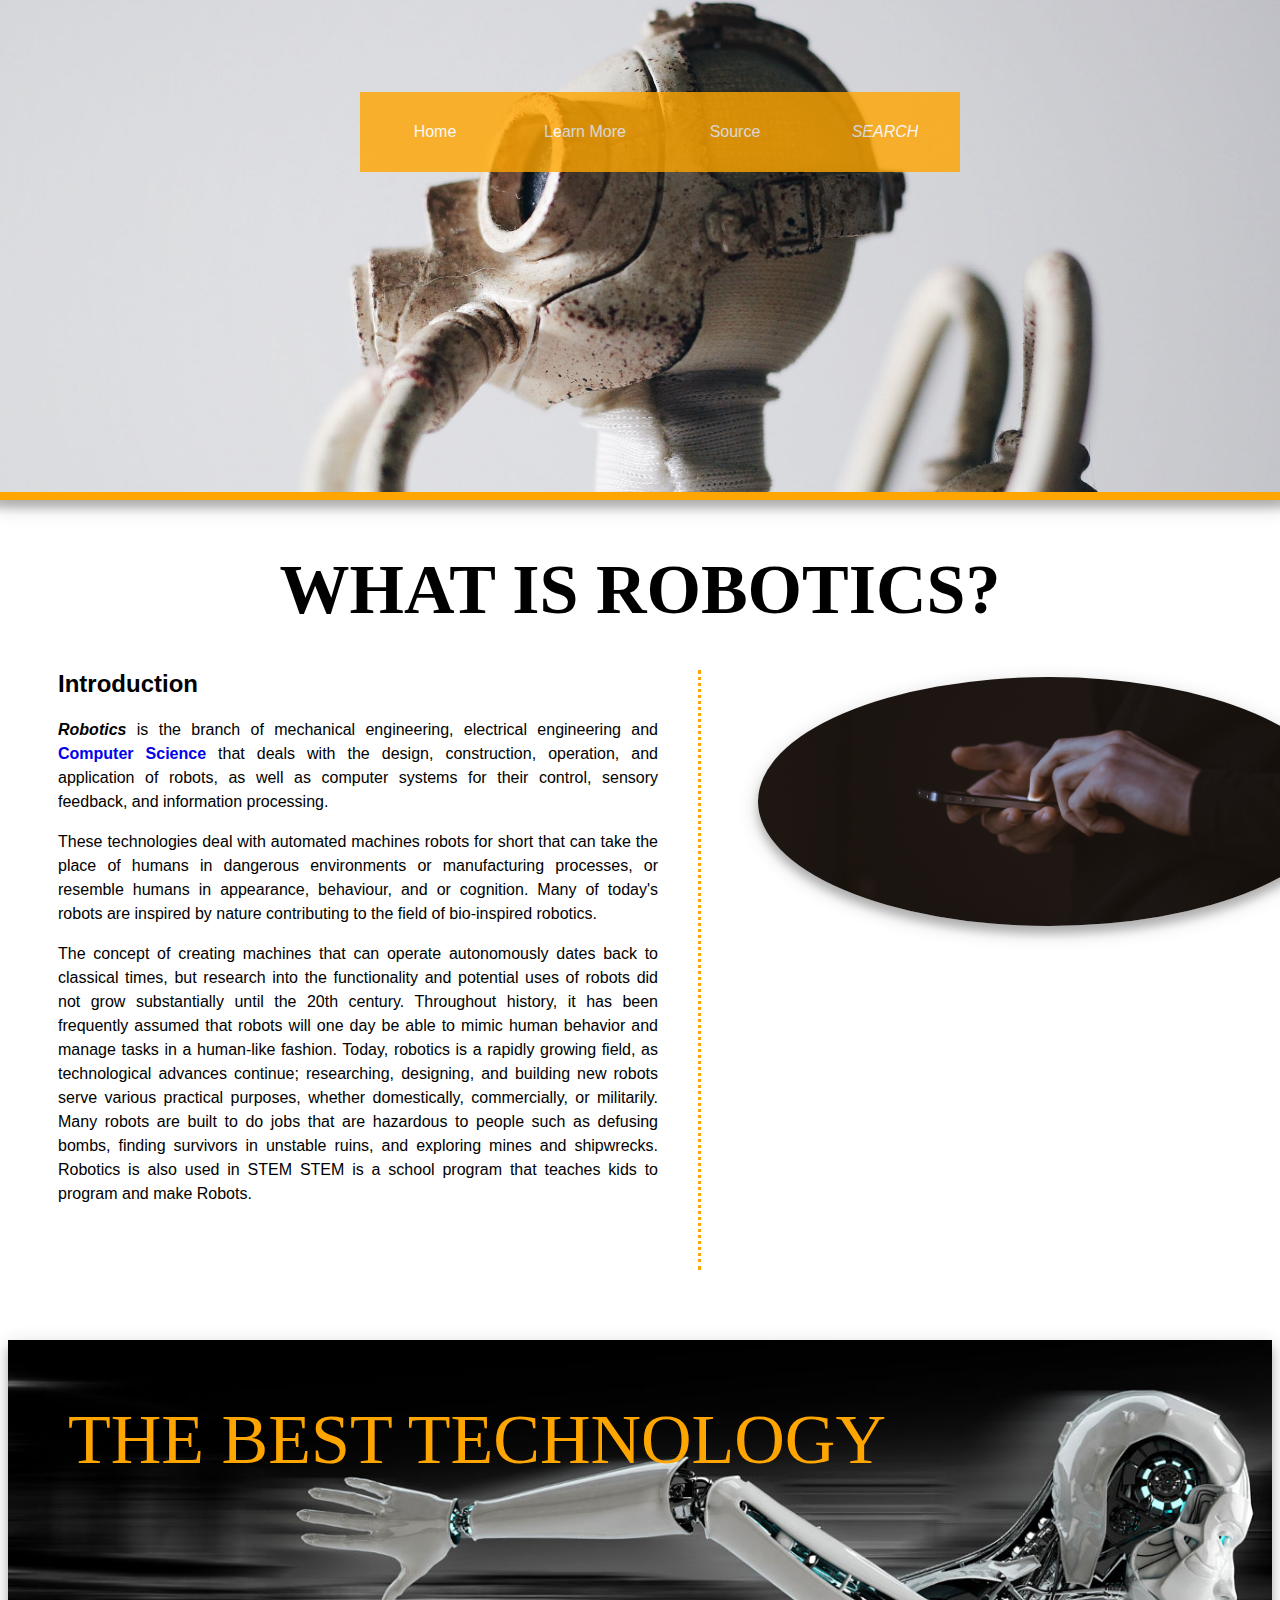
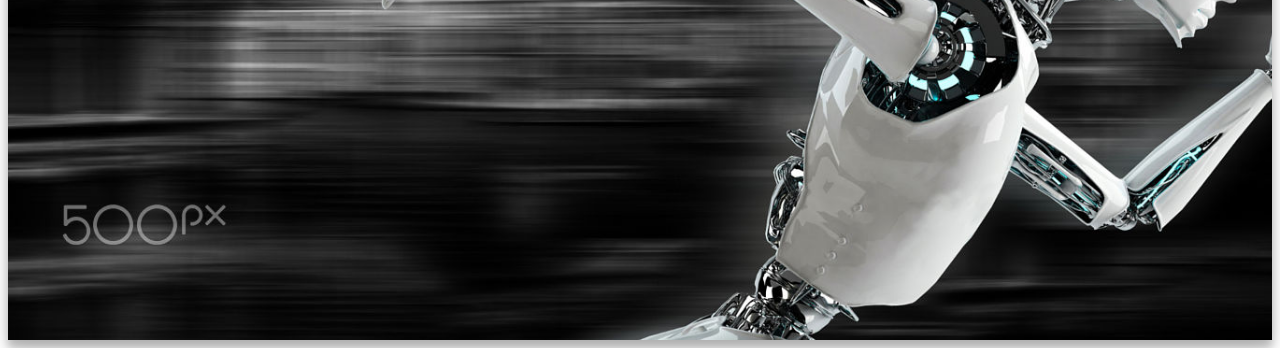
<file: index.html>
<!DOCTYPE html>

<html>
<head>
	<title>ROBOTICS</title>
	<link rel="stylesheet" href="css/main.css">
	
</head>
<body>
		
		<div id="addsimage">
				<ul>
					<li><a href="/">Home</a></li>
					<li><a>Learn More</a>
						<ul>
							<li><a href="/learn/mechatronics">Mechatronics</a></li>
							<li><a href="/learn/computerscience">Computer Science</a></li>
						</ul>
					</li>
						
					<li><a href="/source">Source</a></li>						
					<li><a href="http://google.com"><em>SEARCH</em></a>
				</ul>
		</div>

		
		<div id="freedom_edit">
			<h1> WHAT IS ROBOTICS? </h1>
					
			<div id="layer">
				<img id="phone_img" src="images/phone.jpg" alt="holding a phone">
			</div>
			
			
			<div id="box_for_paragraphs">
				<h2> Introduction </h2>		
			
					<p> <strong><em>Robotics</em></strong> is the branch of mechanical engineering, electrical engineering and 
					<a id="compsci" href="/learn/computerscience"><strong>Computer Science</strong></a> that deals with the design, construction, operation, and application of 
					robots, as well as computer systems for their control, sensory feedback, and information processing.</p>
					
					<p>These technologies deal with automated machines robots for short that can take the place of humans 
					in dangerous environments or manufacturing processes, or resemble humans in appearance, behaviour, and or cognition. 
					Many of today's robots are inspired by nature contributing to the field 
					of bio-inspired robotics.</p>
					
					<p>The concept of creating machines that can operate autonomously dates back to classical times, but research into the functionality and 
					potential uses of robots did not grow substantially until the 20th century. Throughout history, it has been frequently assumed that 
					robots will one day be able to mimic human behavior and manage tasks in a human-like fashion. Today, robotics is a rapidly growing field, 
					as technological advances continue; researching, designing, and building new robots serve various practical purposes, whether domestically, 
					commercially, or militarily. Many robots are built to do jobs that are hazardous to people such as defusing bombs, finding survivors in unstable 
					ruins, and exploring mines and shipwrecks. Robotics is also used in STEM STEM is a school program that teaches kids to program and make Robots.</p>
			</div>
		</div>
		
		<div id="robo_img">
			<p> THE BEST TECHNOLOGY</p>
		</div>
		
				
		
		
		
</body>	

</html>
</file>
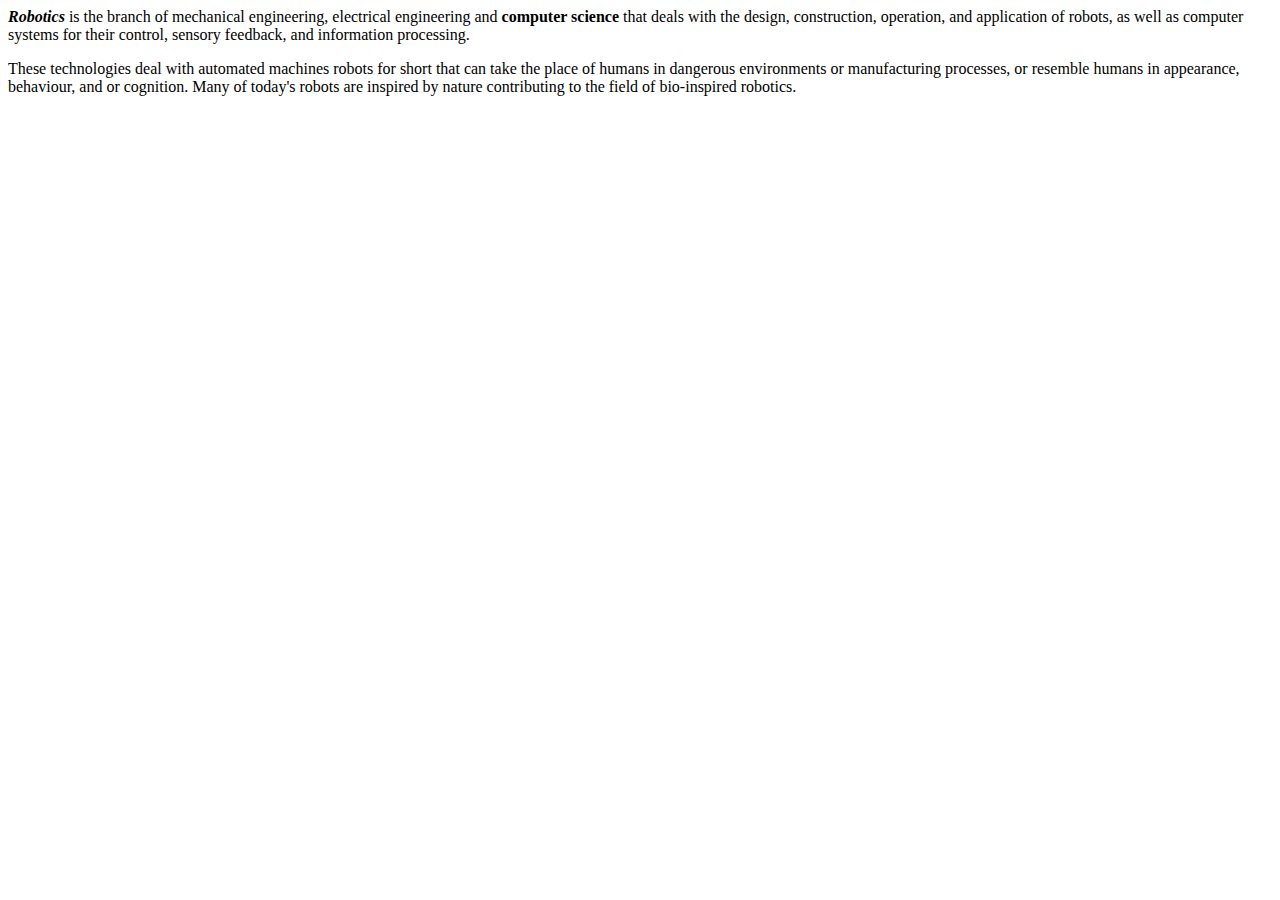
<file: computerscience/index.html>
<!DOCKTEST html>

<html>
<head>
	<title>ROBOTICS</title>
	
</head>
<body>
	<p> <strong><em>Robotics</em></strong> is the branch of mechanical engineering, electrical engineering and 
	<strong>computer science</strong> that deals with the design, construction, operation, and application of 
	robots, as well as computer systems for their control, sensory feedback, and information processing.</p>
	
	<p>These technologies deal with automated machines robots for short that can take the place of humans 
	in dangerous environments or manufacturing processes, or resemble humans in appearance, behaviour, and or cognition. 
	Many of today's robots are inspired by nature contributing to the field 
	of bio-inspired robotics.</p>
</body>	

</html>
</file>
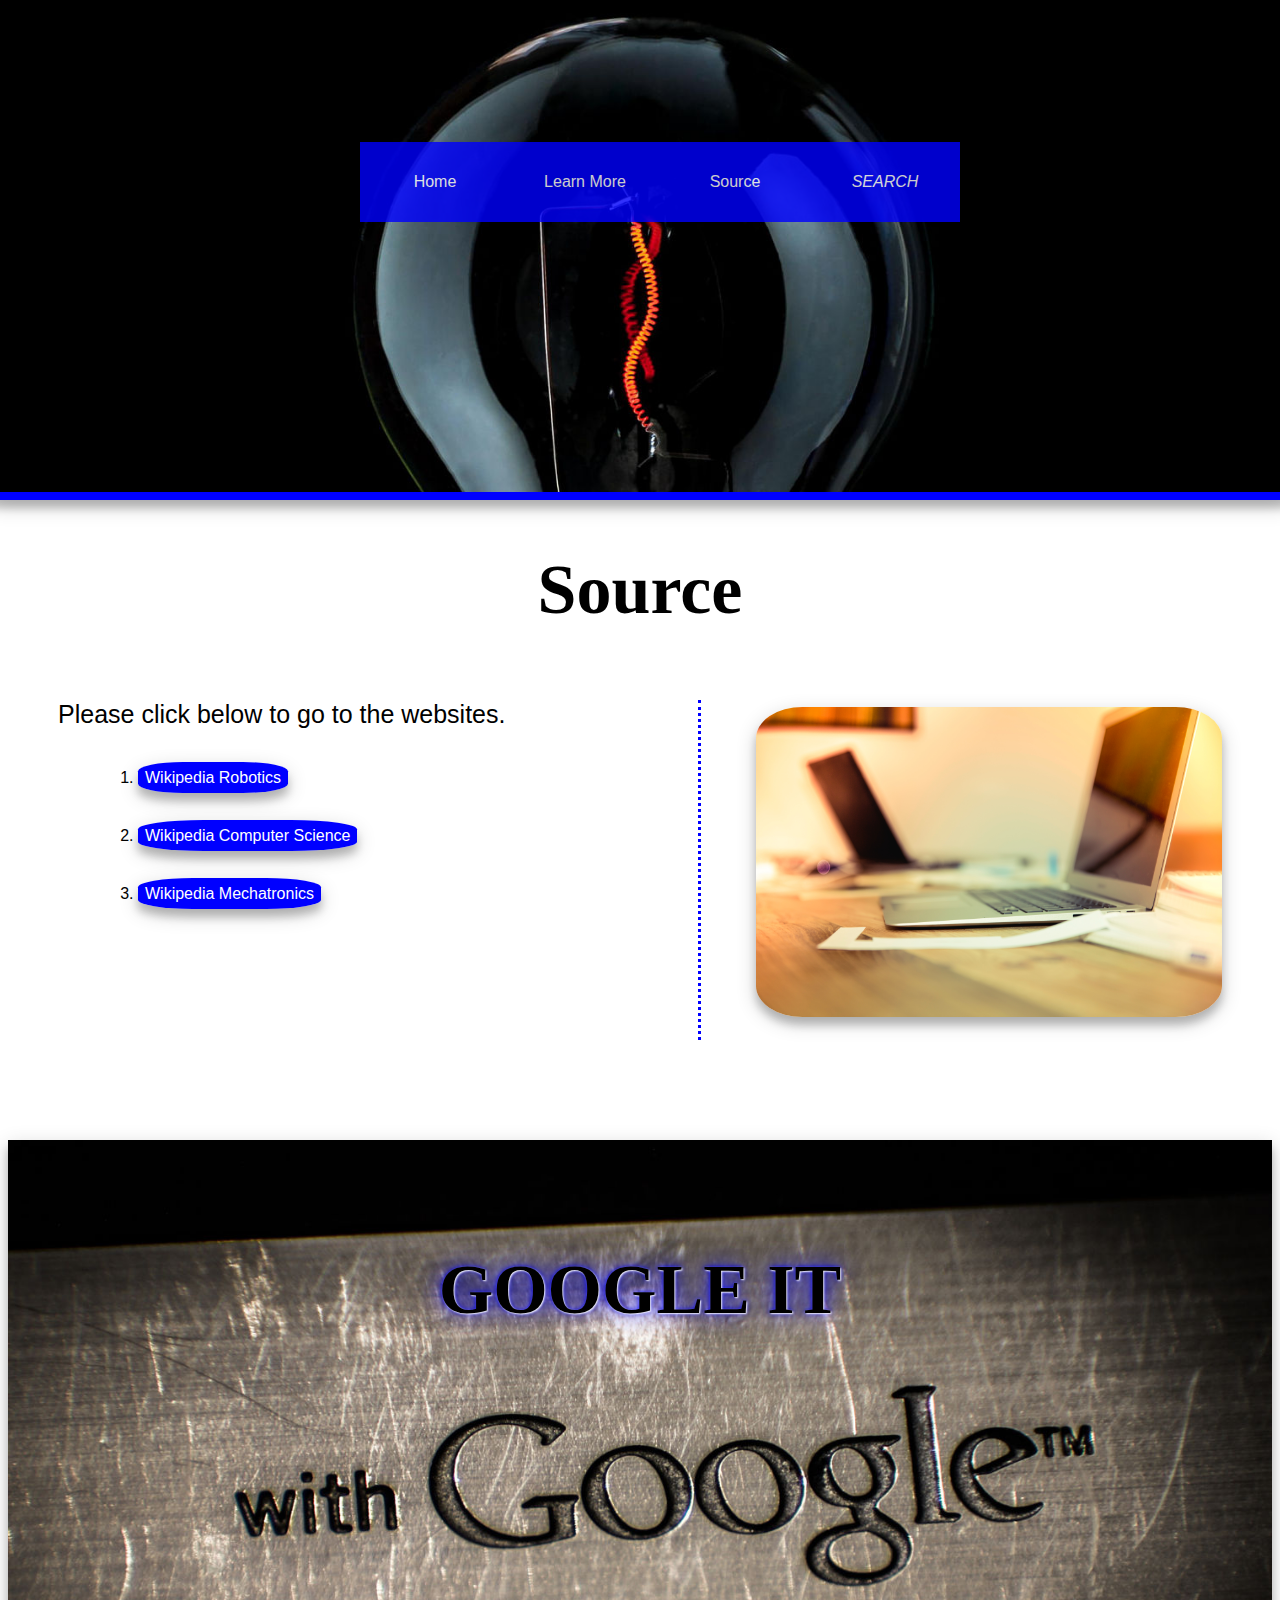
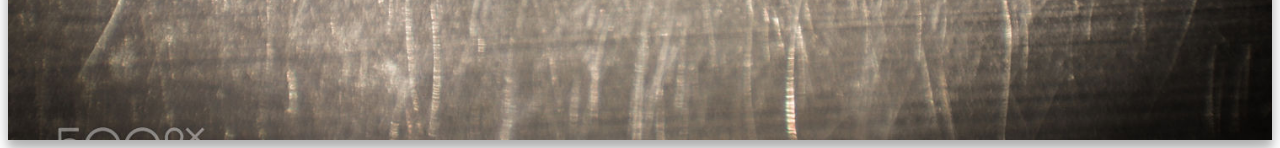
<file: source/index.html>
<!DOCTYPE html>

<html>
<head>
	<title>SOURCE</title>
	<link rel="stylesheet" href="../css/source.css">
	
</head>
<body>	
		<div id="addsimage">
				<ul>
					<li><a href="/">Home</a></li>
					<li><a>Learn More</a>
						<ul>
							<li><a href="/learn/mechatronics">Mechatronics</a></li>
							<li><a href="/learn/computerscience">Computer Science</a></li>
						</ul>
					</li>
						
					<li><a href="/source">Source</a></li>						
					<li><a href="http://google.com"><em>SEARCH</em></a>
				</ul>
		</div>
	
		<div id="freedom_edit">
			<h1>Source</h1>
			
			<img id="computer_img" src="../images/computer.jpg" alt="Image of Computer">
			
			<div id="sentence">
		
				<p>Please click below to go to the websites.</p>
			
				<ol>
					<li><a href="http://en.wikipedia.org/wiki/Robotics">Wikipedia Robotics</a></li>
					<li><a href="http://en.wikipedia.org/wiki/Computer_science">Wikipedia Computer Science</a></li>
					<li><a href="http://en.wikipedia.org/wiki/Mechatronics">Wikipedia Mechatronics</a></li>
				</ol>
				
			</div>
		</div>
		
		<div id="google_img">
			<strong><p>GOOGLE IT</p></strong>
		</div>
	
</body>	

</html>
</file>
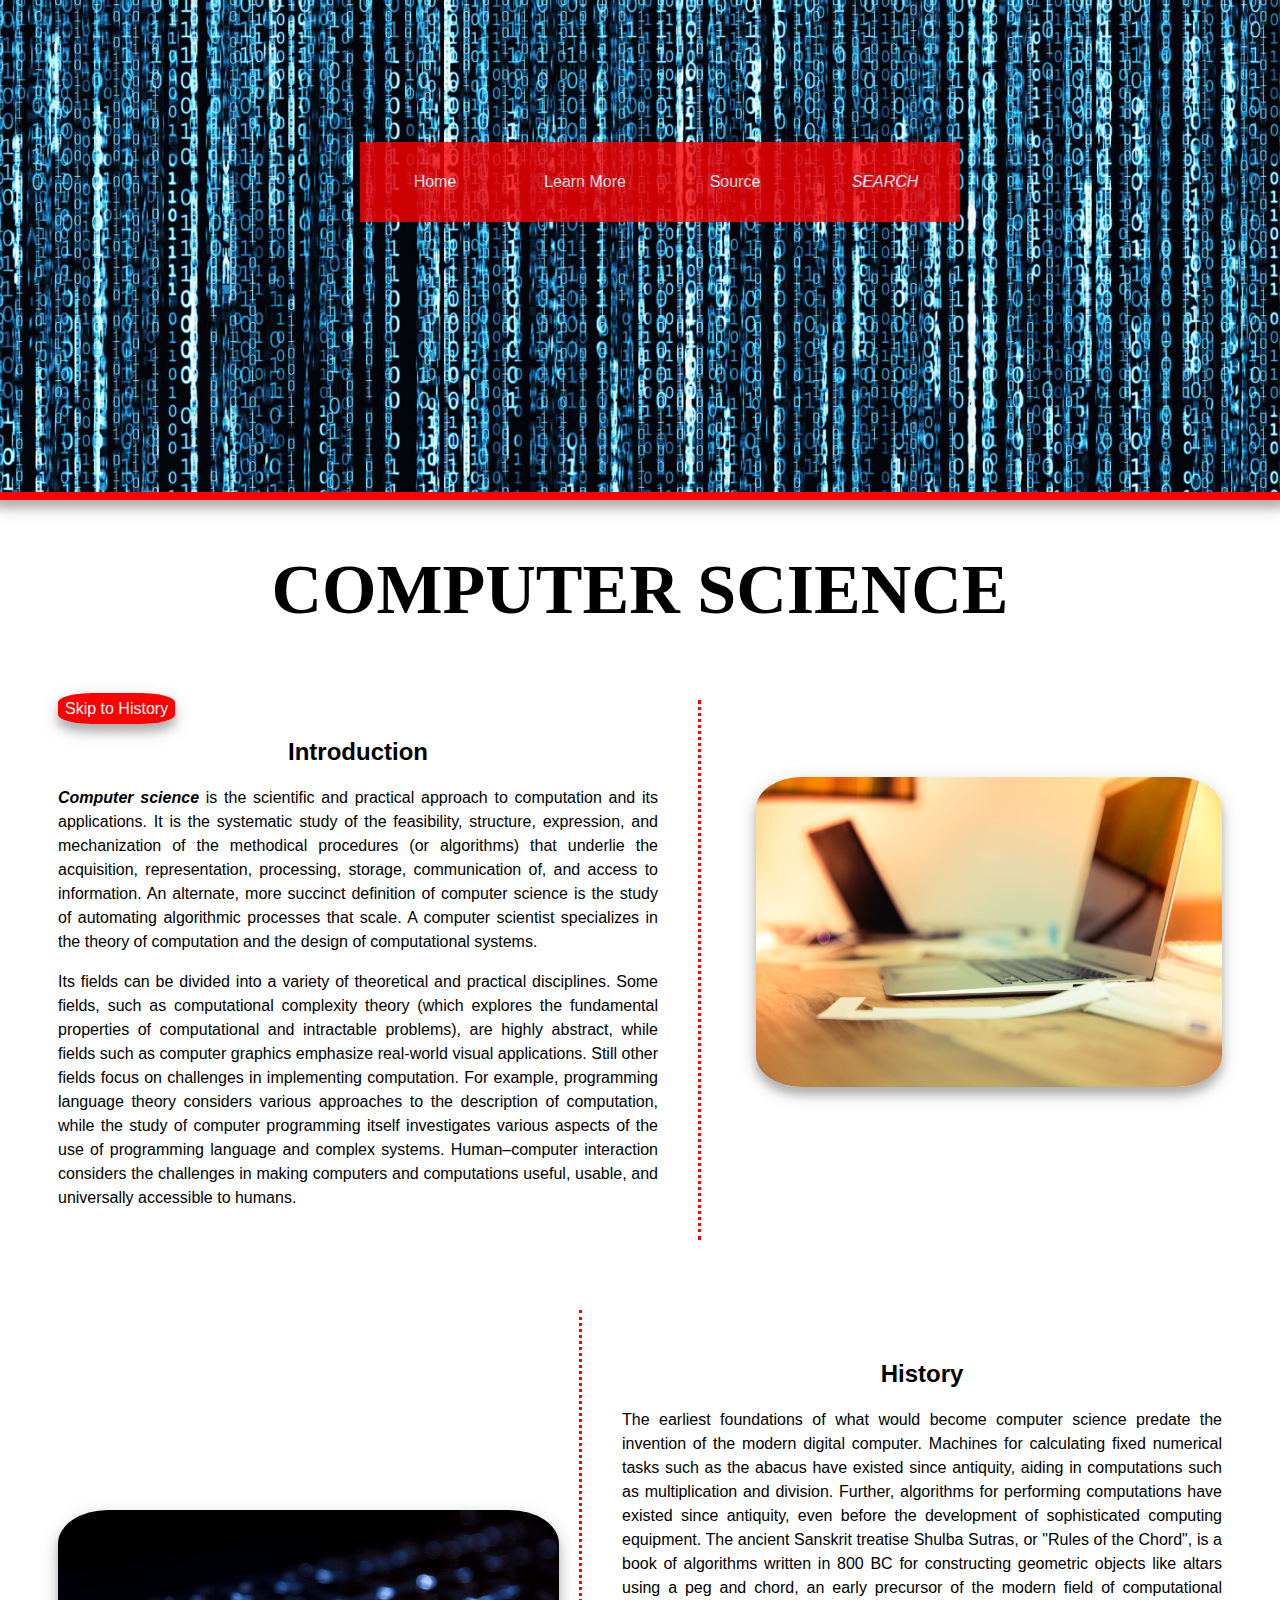
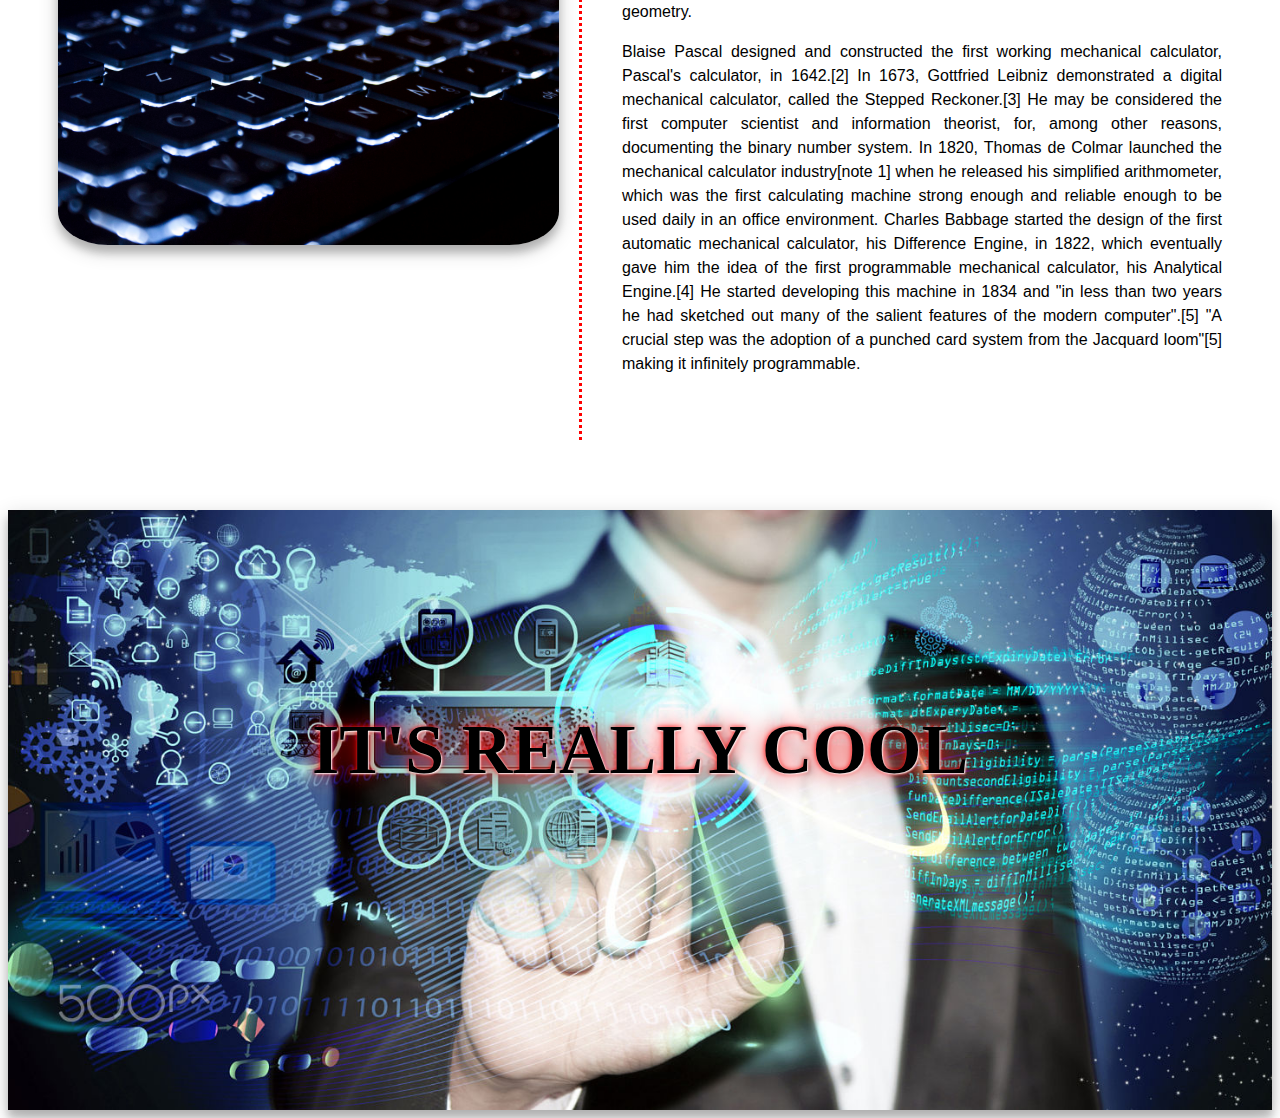
<file: learn/computerscience/index.html>
<!DOCTYPE html>

<html>
<head>
	<title>learn - Computer Science</title>
	<link rel="stylesheet" href="../../css/computerscience.css">
	
</head>
<body>	
		<div id="addsimage">
				<ul>
					<li><a href="/">Home</a></li>
					<li><a>Learn More</a>
						<ul>
							<li><a href="/learn/mechatronics">Mechatronics</a></li>
							<li><a href="/learn/computerscience">Computer Science</a></li>
						</ul>
					</li>
						
					<li><a href="/source">Source</a></li>						
					<li><a href="http://google.com"><em>SEARCH</em></a>
				</ul>
		</div>
		
		
		<div id="freedom_edit">
			<h1> COMPUTER SCIENCE </h1>
					
			<img id="computer_img" src="../../images/computer.jpg" alt="Image of Computer">
			
			
			<div id="box_for_paragraphs">
				<a href="#history">Skip to History</a>
			
				<h2>Introduction</h2>
					<p><strong><em>Computer science</em></strong> is the scientific and practical approach to computation and its applications. 
					It is the systematic study of the feasibility, structure, expression, and mechanization of the 
					methodical procedures (or algorithms) that underlie the acquisition, representation, processing, 
					storage, communication of, and access to information. An alternate, more succinct definition of 
					computer science is the study of automating algorithmic processes that scale. A computer scientist 
					specializes in the theory of computation and the design of computational systems.</p>
					
					<p>Its fields can be divided into a variety of theoretical and practical disciplines. 
					Some fields, such as computational complexity theory (which explores the fundamental properties 
					of computational and intractable problems), are highly abstract, while fields such as computer 
					graphics emphasize real-world visual applications. Still other fields focus on challenges in 
					implementing computation. For example, programming language theory considers various approaches 
					to the description of computation, while the study of computer programming itself investigates 
					various aspects of the use of programming language and complex systems. Human–computer interaction 
					considers the challenges in making computers and computations useful, usable, and universally 
					accessible to humans.</p>
			</div>
			
			<img id="keyboard_img" src="../../images/keyboard.jpg" alt="KeyBoard Image">
			
			<div id="box_for_history_paras">
				<h2 id="history">History</h2>
					<p>The earliest foundations of what would become computer science predate the invention of the 
					modern digital computer. Machines for calculating fixed numerical tasks such as the abacus have 
					existed since antiquity, aiding in computations such as multiplication and division. Further, algorithms 
					for performing computations have existed since antiquity, even before the development of sophisticated 
					computing equipment. The ancient Sanskrit treatise Shulba Sutras, or "Rules of the Chord", is a book of 
					algorithms written in 800 BC for constructing geometric objects like altars using a peg and chord, an 
					early precursor of the modern field of computational geometry.</p>
					
					<p>Blaise Pascal designed and constructed the first working mechanical calculator, Pascal's calculator, 
					in 1642.[2] In 1673, Gottfried Leibniz demonstrated a digital mechanical calculator, called the Stepped 
					Reckoner.[3] He may be considered the first computer scientist and information theorist, for, among 
					other reasons, documenting the binary number system. In 1820, Thomas de Colmar launched the mechanical 
					calculator industry[note 1] when he released his simplified arithmometer, which was the first calculating 
					machine strong enough and reliable enough to be used daily in an office environment. Charles Babbage 
					started the design of the first automatic mechanical calculator, his Difference Engine, in 1822, which 
					eventually gave him the idea of the first programmable mechanical calculator, his Analytical Engine.[4] 
					He started developing this machine in 1834 and "in less than two years he had sketched out many of the 
					salient features of the modern computer".[5] "A crucial step was the adoption of a punched card system 
					from the Jacquard loom"[5] making it infinitely programmable.</p>
			</div>
					
			
					
		</div>
		
		<div id="touchit_img">
			<strong><p>IT'S REALLY COOL</p></strong>
		</div>
		

</body>	

</html>
</file>
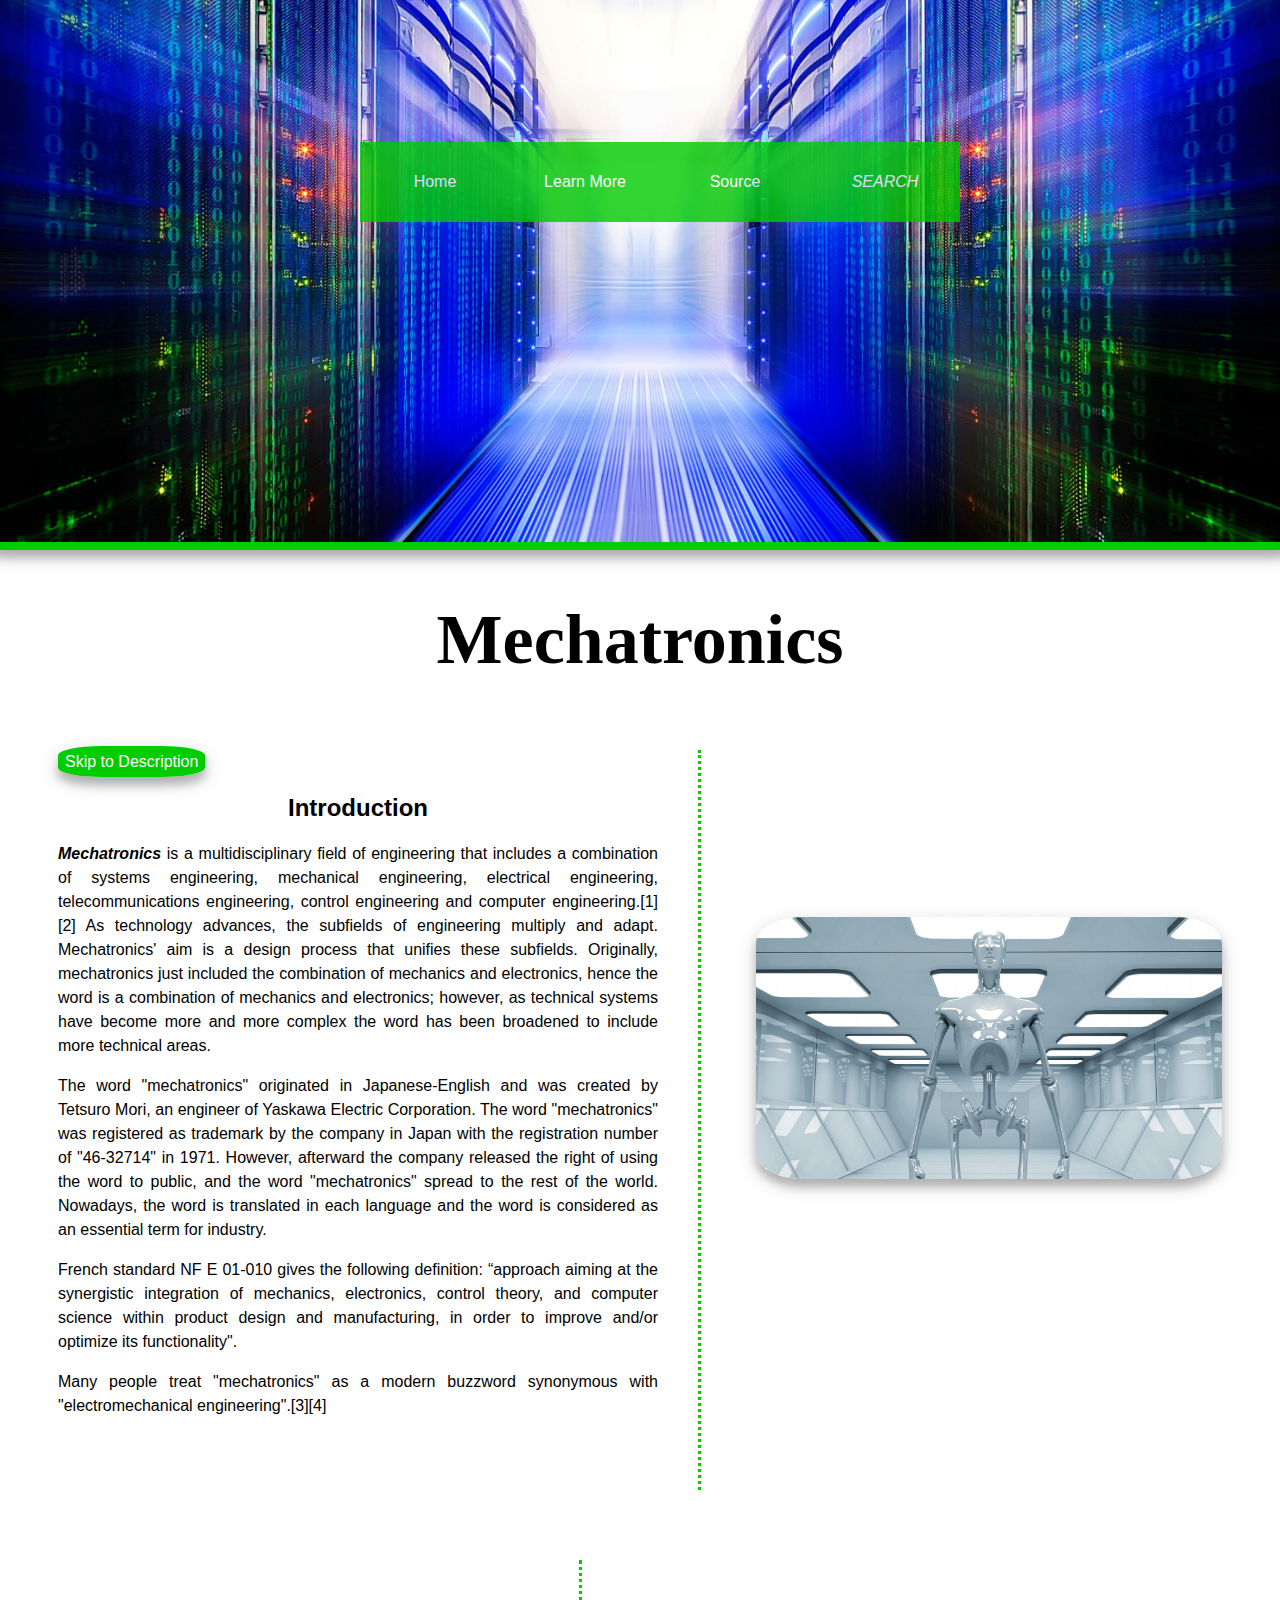
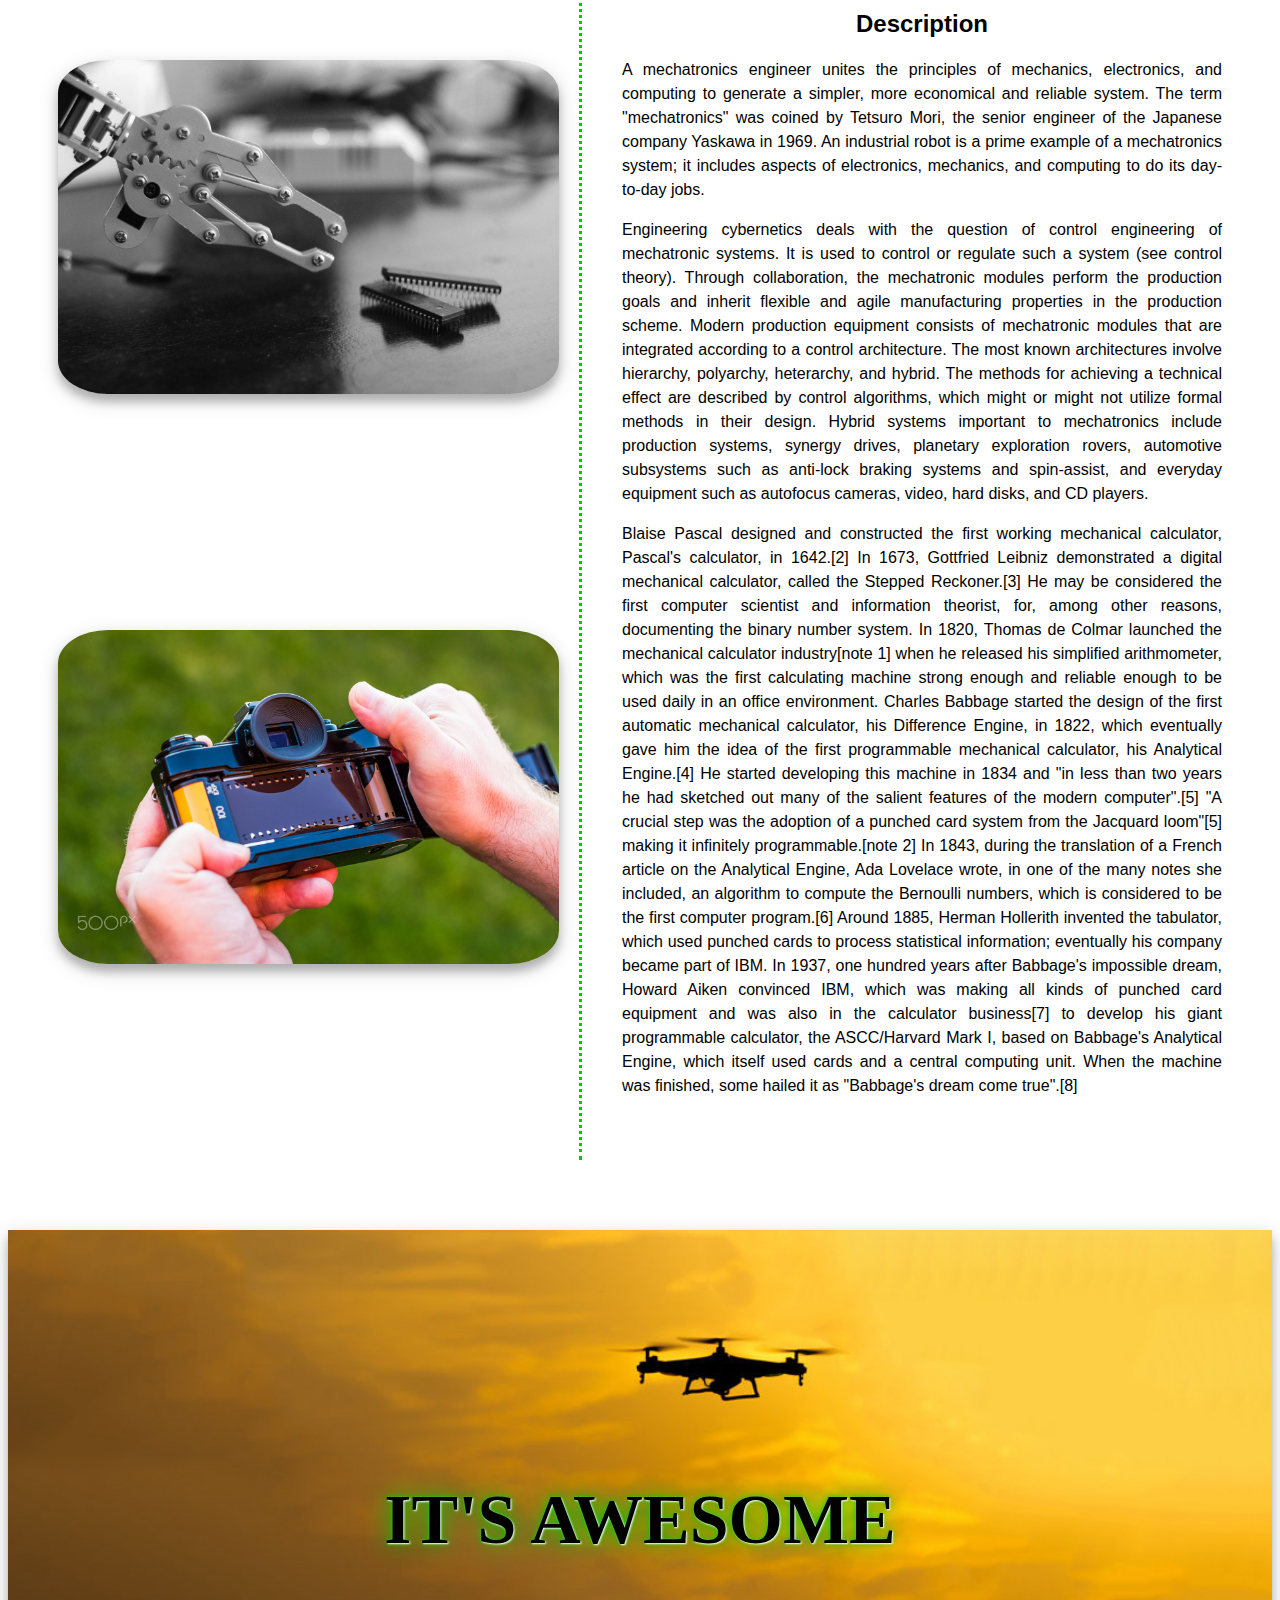
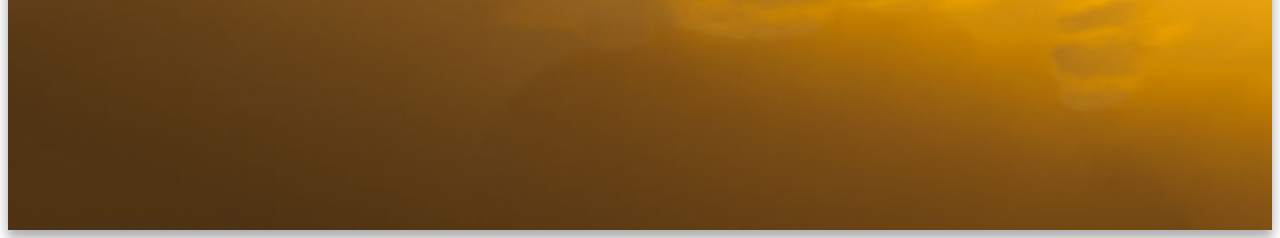
<file: learn/mechatronics/index.html>
<!DOCTYPE html>

<html>
<head>
	<title>learn - Mechatronics</title>
	<link rel="stylesheet" href="../../css/mechatronics.css">
	
</head>
<body>

	
		<div id="addsimage">
				<ul>
					<li><a href="/">Home</a></li>
					<li><a>Learn More</a>
						<ul>
							<li><a href="/learn/mechatronics">Mechatronics</a></li>
							<li><a href="/learn/computerscience">Computer Science</a></li>
						</ul>
					</li>
						
					<li><a href="/source">Source</a></li>						
					<li><a href="http://google.com"><em>SEARCH</em></a>
				</ul>
		</div>

		
		<div id="freedom_edit">
			<h1>Mechatronics</h1>
					
			<img id="robot_img" src="../../images/robot.jpg" alt="Image of ROBOT Hand!!!">
			
			
			<div id="box_for_paragraphs">
				<p><a href="#description">Skip to Description</a></p>
	
				<h2>Introduction</h2>
					<p><strong><em>Mechatronics</em></strong> is a multidisciplinary field of engineering that 
					includes a combination of systems engineering, mechanical engineering, electrical engineering, 
					telecommunications engineering, control engineering and computer engineering.[1][2] As 
					technology advances, the subfields of engineering multiply and adapt. Mechatronics' aim is 
					a design process that unifies these subfields. Originally, mechatronics just included the 
					combination of mechanics and electronics, hence the word is a combination of mechanics and 
					electronics; however, as technical systems have become more and more complex the word has 
					been broadened to include more technical areas.</p>
					
					<p>The word "mechatronics" originated in Japanese-English and was created by Tetsuro Mori, 
					an engineer of Yaskawa Electric Corporation. The word "mechatronics" was registered as trademark 
					by the company in Japan with the registration number of "46-32714" in 1971. However, afterward 
					the company released the right of using the word to public, and the word "mechatronics" spread 
					to the rest of the world. Nowadays, the word is translated in each language and the word is 
					considered as an essential term for industry.</p>
					
					<p>French standard NF E 01-010 gives the following definition: “approach aiming at the synergistic 
					integration of mechanics, electronics, control theory, and computer science within product design 
					and manufacturing, in order to improve and/or optimize its functionality".</p>
					
					<p>Many people treat "mechatronics" as a modern buzzword synonymous with "electromechanical engineering".[3][4]</p>
			</div>
		
			<img id="robot2_img" src="../../images/robot2.jpg" alt="ROBOT With IC Image">
		
			<div id="box_for_history_paras">
			<h2 id="description">Description</h2>
				<p>A mechatronics engineer unites the principles of mechanics, electronics, and computing to 
				generate a simpler, more economical and reliable system. The term "mechatronics" was coined 
				by Tetsuro Mori, the senior engineer of the Japanese company Yaskawa in 1969. An industrial 
				robot is a prime example of a mechatronics system; it includes aspects of electronics, mechanics, 
				and computing to do its day-to-day jobs.</p>
				
				<p>Engineering cybernetics deals with the question of control engineering of mechatronic systems. 
				It is used to control or regulate such a system (see control theory). Through collaboration, 
				the mechatronic modules perform the production goals and inherit flexible and agile manufacturing 
				properties in the production scheme. Modern production equipment consists of mechatronic modules 
				that are integrated according to a control architecture. The most known architectures involve hierarchy, 
				polyarchy, heterarchy, and hybrid. The methods for achieving a technical effect are described by control 
				algorithms, which might or might not utilize formal methods in their design. Hybrid systems important to 
				mechatronics include production systems, synergy drives, planetary exploration rovers, automotive subsystems 
				such as anti-lock braking systems and spin-assist, and everyday equipment such as autofocus cameras, 
				video, hard disks, and CD players.</p>
				
				<p>Blaise Pascal designed and constructed the first working mechanical calculator, Pascal's calculator, 
				in 1642.[2] In 1673, Gottfried Leibniz demonstrated a digital mechanical calculator, called the Stepped 
				Reckoner.[3] He may be considered the first computer scientist and information theorist, for, among 
				other reasons, documenting the binary number system. In 1820, Thomas de Colmar launched the mechanical 
				calculator industry[note 1] when he released his simplified arithmometer, which was the first calculating 
				machine strong enough and reliable enough to be used daily in an office environment. Charles Babbage 
				started the design of the first automatic mechanical calculator, his Difference Engine, in 1822, which 
				eventually gave him the idea of the first programmable mechanical calculator, his Analytical Engine.[4] 
				He started developing this machine in 1834 and "in less than two years he had sketched out many of the 
				salient features of the modern computer".[5] "A crucial step was the adoption of a punched card system 
				from the Jacquard loom"[5] making it infinitely programmable.[note 2] In 1843, during the translation of 
				a French article on the Analytical Engine, Ada Lovelace wrote, in one of the many notes she included, 
				an algorithm to compute the Bernoulli numbers, which is considered to be the first computer program.[6] 
				Around 1885, Herman Hollerith invented the tabulator, which used punched cards to process statistical 
				information; eventually his company became part of IBM. In 1937, one hundred years after Babbage's 
				impossible dream, Howard Aiken convinced IBM, which was making all kinds of punched card equipment 
				and was also in the calculator business[7] to develop his giant programmable calculator, the ASCC/Harvard 
				Mark I, based on Babbage's Analytical Engine, which itself used cards and a central computing unit. When 
				the machine was finished, some hailed it as "Babbage's dream come true".[8]</p>
		</div>
		
		<img id="camera_img" src="../../images/camera.jpg" alt="MECHANICS Written With Tools">
	
	</div>
	
	
	<div id="drone_img">
		<strong><p>IT'S AWESOME</p></strong>
	</div>


</body>	

</html>
</file>
<file: css/main.css>
body {
	font-family: areal, sans-serif;
	color: orange;	
}

#addsimage {
	margin: -16px;
	padding: 0;
	margin-bottom: 50px;
    border-bottom: solid 8px;
    border-color: orange;
	height: 500px;
	background: grey;
	background: url("../images/index.jpg");
	background-size: cover;
	box-shadow: 0 8px 8px 0 rgba(0, 0, 0, 0.2), 0 6px 20px 0 rgba(0, 0, 0, 0.19);
}

#addsimage {
	text-align: center;
}

/* ----------------------- All Of This Is NAVBAR's Script -------------------------*/
	
#addsimage ul {
	margin-top: 100px;
	display: inline-block;
	list-style: none;
	opacity: 0.8;
}

#addsimage ul li{
	height: 80px;
	width: 150px;
	background-color: orange;
	line-height: 80px;
	text-align: center;
	float: left;
}

#addsimage ul li a {
	text-decoration: none;
	color: white;
	display: block;
}

#addsimage ul li a:hover {
	background-color: black;
	transition: all 0.6s;
}

#addsimage ul ul {
	margin: 0px;
	padding: 0px;
	display: none;
}

#addsimage ul li:hover > ul {
	display: block;
}

#addsimage ul ul li a {
	background: #1a1a1a;
}

#addsimage ul ul li a:hover {
	background: red;
	transition: all 0.3s;
}

/*--------------------------------------------------------------*/

#freedom_edit {
	margin: 50px;
}

#freedom_edit p {
	text-align: center;
}

#phone_img {
	width: 50%;
	height: 50%;
	margin-left: 700px;
    border-radius: 50%;
	box-shadow: 0 8px 8px 0 rgba(0, 0, 0, 0.2), 0 6px 20px 0 rgba(0, 0, 0, 0.19);
}

h1 {
	font-family: Agency FB;
	font-size: 70px;
	text-align: center;
	color: black;
}

#box_for_paragraphs {
	height: 600px;
	width: 600px;
	margin-top: -280px;
	background: white;
	border-right: solid 3px orange;
	border-right-style: dotted;
	padding-right: 40px;
	color: black;
}

#box_for_paragraphs p{
	text-align: justify;
	line-height: 1.5;
}

#box_for_paragraphs p #compsci {
	text-decoration: none;
}

#box_for_paragraphs p #compsci:hover {
	color: red;
}

#robo_img {
	height: 600px;
	background: grey;
	background: url("../images/roborun.jpg");
	background-size: cover;
	box-shadow: 0 8px 8px 0 rgba(0, 0, 0, 0.2), 0 6px 20px 0 rgba(0, 0, 0, 0.19);
}

#robo_img p {
	font-family: Agency FB;
	font-size: 70px;
	padding: 60px; 
}
</file>
<file: css/source.css>
body {
	font-family: areal, sans-serif;
}

#addsimage {
	margin: -16px;
	padding: 0;
	margin-bottom: 50px;
    border-bottom: solid 8px;
    border-color: blue;
	height: 500px;
	background: grey;
	background: url("../images/source.jpg");
	background-size: cover;
	box-shadow: 0 8px 8px 0 rgba(0, 0, 0, 0.2), 0 6px 20px 0 rgba(0, 0, 0, 0.19);
}

/* ----------------------- All Of This Is NAVBAR's Script -------------------------*/

#addsimage {
	text-align: center;
}
	
#addsimage ul {
	margin-top: 150px;
	display: inline-block;
	list-style: none;
	opacity: 0.8;
}

#addsimage ul li{
	height: 80px;
	width: 150px;
	background-color: blue;
	line-height: 80px;
	text-align: center;
	float: left;
}

#addsimage ul li a {
	text-decoration: none;
	color: white;
	display: block;
}

#addsimage ul li a:hover {
	background-color: black;
	transition: all 0.6s;
}

#addsimage ul ul {
	margin: 0px;
	padding: 0px;
	display: none;
}

#addsimage ul li:hover > ul {
	display: block;
	opacity: 1;
}

#addsimage ul ul li a {
	background: #1a1a1a;
}

#addsimage ul ul li a:hover {
	background: grey;
	transition: all 0.3s;
}

/*------------------------------------------------------------------------------*/

#freedom_edit {
	margin: 50px;
}

#freedom_edit p {
	text-align: center-left;
}




#computer_img {
	width: 40%;
	height: 40%;
	margin-top: 30px;
	float: right;
    border-radius: 10%;
	box-shadow: 0 8px 8px 0 rgba(0, 0, 0, 0.2), 0 6px 20px 0 rgba(0, 0, 0, 0.19);
}




h1 {
	font-family: Agency FB;
	font-size: 70px;
	text-align: center;
	color: black;
}


/*----------------------- Source Sentence Edit ------------------------*/

#sentence a{
	padding: 7px;
	background: blue;
	text-decoration: none;
	color: white;
	border-radius: 30%;
	box-shadow: 0 8px 8px 0 rgba(0, 0, 0, 0.2), 0 6px 20px 0 rgba(0, 0, 0, 0.19);
}

#sentence ol li {
	margin: 40px;
}

#sentence a:hover {
	background: black;
}

#sentence {
	padding-bottom: 40px;
	height: 300px;
	width: 600px;
	margin-top: 70px;
	margin-bottom: 70px;
	background: white;
	border-right: solid 3px blue;
	border-right-style: dotted;
	padding-right: 40px;
	color: black;
}

#sentence h2 {
	text-align: center;
}

#sentence p{
	font-size: 25px;
}

/*--------------------------------------------------------------------------------*/

#google_img {
	margin-top: 100px;
	height: 600px;
	background: grey;
	background: url("../images/google.jpg");
	background-size: cover;
	box-shadow: 0 8px 8px 0 rgba(0, 0, 0, 0.2), 0 6px 20px 0 rgba(0, 0, 0, 0.19);
}

#google_img p {
	text-shadow: 1px 1px 2px white, 0 0 25px blue, 0 0 5px blue;
	padding-top: 110px;
	text-align: center;
	font-family: Agency FB;
	font-size: 70px;
	color: black;
}
</file>
<file: css/computerscience.css>
body {
	font-family: areal, sans-serif;
}

#addsimage {
	margin: -16px;
	padding: 0;
	margin-bottom: 50px;
    border-bottom: solid 8px;
    border-color: red;
	height: 500px;
	background: grey;
	background: url("../images/binary.jpg");
	background-size: cover;
	box-shadow: 0 8px 8px 0 rgba(0, 0, 0, 0.2), 0 6px 20px 0 rgba(0, 0, 0, 0.19);
}

/* ----------------------- All Of This Is NAVBAR's Script -------------------------*/

#addsimage {
	text-align: center;
}
	
#addsimage ul {
	margin-top: 150px;
	display: inline-block;
	list-style: none;
	opacity: 0.8;
}

#addsimage ul li{
	height: 80px;
	width: 150px;
	background-color: red;
	line-height: 80px;
	text-align: center;
	float: left;
}

#addsimage ul li a {
	text-decoration: none;
	color: white;
	display: block;
}

#addsimage ul li a:hover {
	background-color: black;
	transition: all 0.6s;
}

#addsimage ul ul {
	margin: 0px;
	padding: 0px;
	display: none;
}

#addsimage ul li:hover > ul {
	display: block;
	opacity: 1;
}

#addsimage ul ul li a {
	background: #1a1a1a;
}

#addsimage ul ul li a:hover {
	background: grey;
	transition: all 0.3s;
}

/*------------------------------------------------------------------------------*/

#freedom_edit {
	margin: 50px;
}

#freedom_edit p {
	text-align: center-left;
}




#computer_img {
	width: 40%;
	height: 40%;
	margin-top: 100px;
	float: right;
    border-radius: 10%;
	box-shadow: 0 8px 8px 0 rgba(0, 0, 0, 0.2), 0 6px 20px 0 rgba(0, 0, 0, 0.19);
}




h1 {
	font-family: Agency FB;
	font-size: 70px;
	text-align: center;
	color: black;
}


/*----------------------- Introduction Paragraphs Edit ------------------------*/

#box_for_paragraphs a{
	padding: 7px;
	background: red;
	text-decoration: none;
	color: white;
	border-radius: 30%;
	box-shadow: 0 8px 8px 0 rgba(0, 0, 0, 0.2), 0 6px 20px 0 rgba(0, 0, 0, 0.19);
}

#box_for_paragraphs a:hover {
	background: black;
}

#box_for_paragraphs {
	padding-bottom: 40px;
	height: 500px;
	width: 600px;
	margin-top: 70px;
	margin-bottom: 70px;
	background: white;
	border-right: solid 3px red;
	border-right-style: dotted;
	padding-right: 40px;
	color: black;
}

#box_for_paragraphs h2 {
	text-align: center;
}

#box_for_paragraphs p{
	text-align: justify;
	line-height: 1.5;
}

#keyboard_img {
	width: 43%;
	height: 43%;
	float: left;
	margin-top: 200px;
	border-radius: 10%;
	box-shadow: 0 8px 8px 0 rgba(0, 0, 0, 0.2), 0 6px 20px 0 rgba(0, 0, 0, 0.19);
}

/*-------------------------- History Paragraphs Edit ----------------------------*/

#box_for_history_paras{
	padding-top: 30px;
	margin-left: auto;
	height: 700px;
	width: 600px;
	margin-top: 25px;
	margin-bottom: 70px;
	background: white;
	border-left: solid 3px red;
	border-left-style: dotted;
	padding-left: 40px;
	color: black;
}

#box_for_history_paras h2{
	text-align: center;	
}

#box_for_history_paras p {
	text-align: justify;
	line-height: 1.5;
}

/*---------------------------------------------------------------------*/

#touchit_img {
	height: 600px;
	background: grey;
	background: url("../images/touchit.jpg");
	background-size: cover;
	box-shadow: 0 8px 8px 0 rgba(0, 0, 0, 0.2), 0 6px 20px 0 rgba(0, 0, 0, 0.19);
}

#touchit_img p {
	text-shadow: 1px 1px 2px white, 0 0 25px red, 0 0 5px red;
	padding-top: 200px;
	text-align: center;
	font-family: Agency FB;
	font-size: 70px;
	color: black;
}
</file>
<file: css/mechatronics.css>
body {
	font-family: areal, sans-serif;
}

#addsimage {
	margin: -16px;
	padding: 0;
	margin-bottom: 50px;
    border-bottom: solid 8px;
    border-color: #00cc00;
	height: 550px;
	background: grey;
	background: url("../images/mechatronics.jpg");
	background-size: cover;
	box-shadow: 0 8px 8px 0 rgba(0, 0, 0, 0.2), 0 6px 20px 0 rgba(0, 0, 0, 0.19);
}

/* ----------------------- All Of This Is NAVBAR's Script -------------------------*/

#addsimage {
	text-align: center;
}
	
#addsimage ul {
	margin-top: 150px;
	display: inline-block;
	list-style: none;
	opacity: 0.8;
}

#addsimage ul li{
	height: 80px;
	width: 150px;
	background-color: #00cc00;
	line-height: 80px;
	text-align: center;
	float: left;
}

#addsimage ul li a {
	text-decoration: none;
	color: white;
	display: block;
}

#addsimage ul li a:hover {
	background-color: black;
	transition: all 0.6s;
}

#addsimage ul ul {
	margin: 0px;
	padding: 0px;
	display: none;
}

#addsimage ul li:hover > ul {
	display: block;
	opacity: 1;
}

#addsimage ul ul li a {
	background: #1a1a1a;
}

#addsimage ul ul li a:hover {
	background: grey;
	transition: all 0.3s;
}

/*------------------------------------------------------------------------------*/

#freedom_edit {
	margin: 50px;
}

#freedom_edit p {
	text-align: center-left;
}




#robot_img {
	width: 40%;
	height: 40%;
	margin-top: 190px;
	float: right;
    border-radius: 10%;
	box-shadow: 0 8px 8px 0 rgba(0, 0, 0, 0.2), 0 6px 20px 0 rgba(0, 0, 0, 0.19);
}




h1 {
	font-family: Agency FB;
	font-size: 70px;
	text-align: center;
	color: black;
}

/*----------------------- Introduction Paragraphs Edit ------------------------*/

#box_for_paragraphs a{
	padding: 7px;
	background: #00cc00;
	text-decoration: none;
	color: white;
	border-radius: 30%;
	box-shadow: 0 8px 8px 0 rgba(0, 0, 0, 0.2), 0 6px 20px 0 rgba(0, 0, 0, 0.19);
}

#box_for_paragraphs a:hover {
	background: black;
}

#box_for_paragraphs {
	padding-bottom: 40px;
	height: 700px;
	width: 600px;
	margin-top: 70px;
	margin-bottom: 70px;
	background: white;
	border-right: solid 3px #00cc00;
	border-right-style: dotted;
	padding-right: 40px;
	color: black;
}

#box_for_paragraphs h2 {
	text-align: center;
}

#box_for_paragraphs p{
	text-align: justify;
	line-height: 1.5;
}

#robot2_img {
	width: 43%;
	height: 43%;
	float: left;
	margin-top: 100px;
	border-radius: 10%;
	box-shadow: 0 8px 8px 0 rgba(0, 0, 0, 0.2), 0 6px 20px 0 rgba(0, 0, 0, 0.19);
}

#camera_img {
	width: 43%;
	height: 43%;
	float: left;
	margin-top: -600px;
	border-radius: 10%;
	box-shadow: 0 8px 8px 0 rgba(0, 0, 0, 0.2), 0 6px 20px 0 rgba(0, 0, 0, 0.19);
}
/*-------------------------- History Paragraphs Edit ----------------------------*/

#box_for_history_paras{
	padding-top: 30px;
	margin-left: auto;
	height: 1170px;
	width: 600px;
	margin-top: 25px;
	margin-bottom: 70px;
	background: white;
	border-left: solid 3px #00cc00;
	border-left-style: dotted;
	padding-left: 40px;
	color: black;
}

#box_for_history_paras h2{
	text-align: center;	
}

#box_for_history_paras p {
	text-align: justify;
	line-height: 1.5;
}

/*---------------------------------------------------------------------*/

#drone_img {
	height: 600px;
	background: grey;
	background: url("../images/drone.jpg");
	background-size: cover;
	box-shadow: 0 8px 8px 0 rgba(0, 0, 0, 0.2), 0 6px 20px 0 rgba(0, 0, 0, 0.19);
}

#drone_img p {
	text-shadow: 1px 1px 2px white, 0 0 25px #00cc00, 0 0 5px #00cc00;
	padding-top: 250px;
	text-align: center;
	font-family: Agency FB;
	font-size: 70px;
	color: black;
}
</file>
